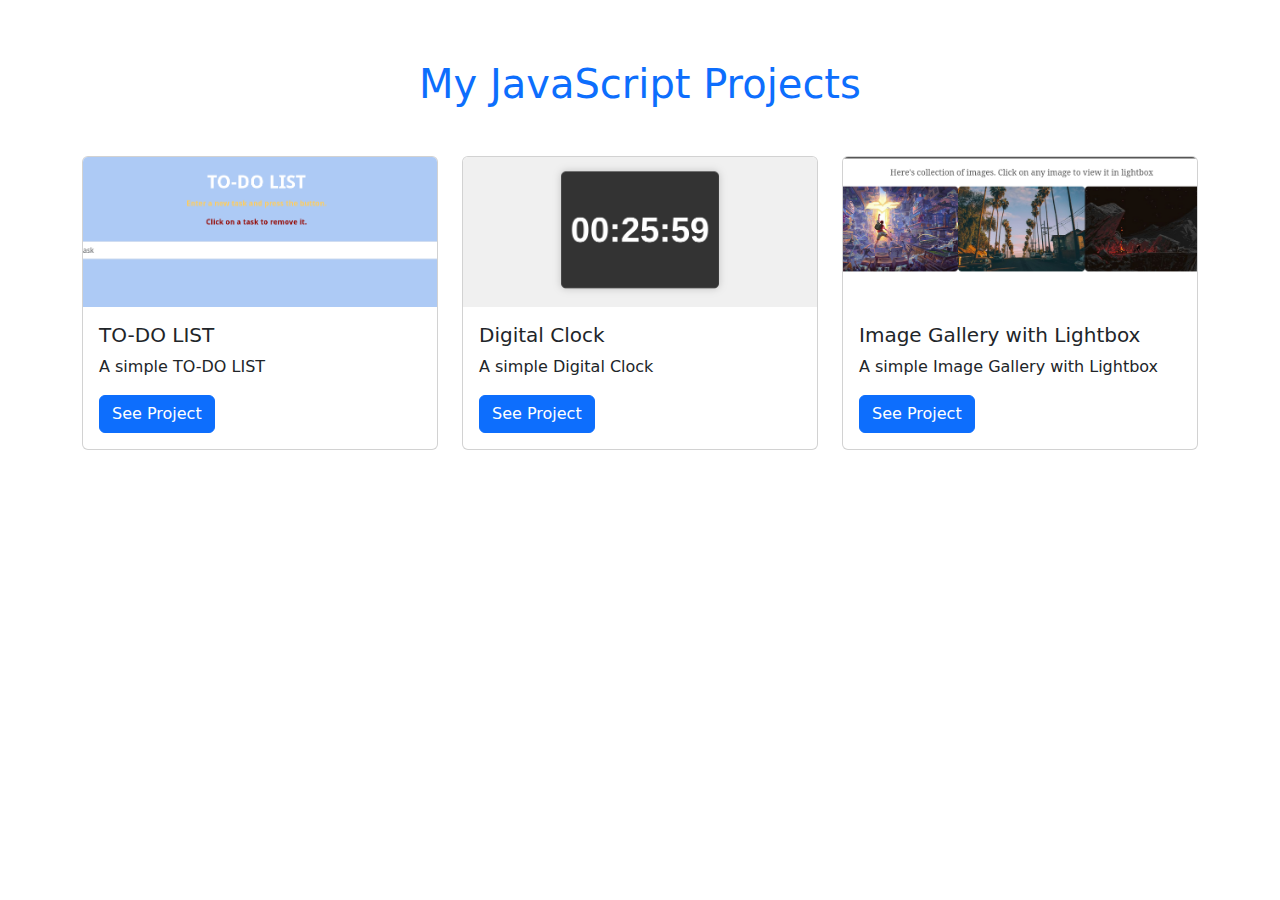
<file: index.html>
<!DOCTYPE html>
<html lang="en">
<head>
    <meta charset="UTF-8">
    <meta name="viewport" content="width=device-width, initial-scale=1.0">
    <title>Yvon JavaScript Projects Showcase</title>

    <!-- Bootstrap CSS -->
    <link rel="stylesheet" href="assets/bootstrap/css/bootstrap.min.css">
    <!-- FontAwesome CSS -->
    <link rel="stylesheet" href="assets/fonts/FontAwesome/css/all.min.css">

    <link rel="stylesheet" href="assets/css/style.css">
</head>
<body>
    
    <div class="container">
        <h1 class="text-center text-primary mb-5">My JavaScript Projects</h1>

        <div class="row">

            <!-- TO-DO LIST Project -->
            <div class="col-md-4">
                <div class="card project-card">
                    <img src="assets/img/to-do-list.png" class="card-img-top" alt="TO-DO LIST Project">
                    <div class="card-body">
                        <h5 class="card-title">TO-DO LIST</h5>
                        <p class="card-text">A simple TO-DO LIST</p>
                        <a href="to-do list/index.html" class="btn btn-primary">See Project</a>
                    </div>
                </div>
            </div>

            <!-- Digital Clock Project -->
            <div class="col-md-4">
                <div class="card project-card">
                    <img src="assets/img/digital-clock.png" class="card-img-top" alt="Digital Clock Project">
                    <div class="card-body">
                        <h5 class="card-title">Digital Clock</h5>
                        <p class="card-text">A simple Digital Clock</p>
                        <a href="digital-clock/index.html" class="btn btn-primary">See Project</a>
                    </div>
                </div>
            </div>

            <!-- Image Gallery with Lightbox Project -->
            <div class="col-md-4">
                <div class="card project-card">
                    <img src="assets/img/image-gallery.png" class="card-img-top" alt="Image Gallery with Lightbox Project">
                    <div class="card-body">
                        <h5 class="card-title">Image Gallery with Lightbox</h5>
                        <p class="card-text">A simple Image Gallery with Lightbox</p>
                        <a href="image-gallery/index.html" class="btn btn-primary">See Project</a>
                    </div>
                </div>
            </div>

            
        </div>
    </div>
    

    <!-- Bootstrap JS -->
    <script src="assets/bootstrap/js/bootstrap.bundle.min.js"></script>
    <!-- FontAwesome JS -->
    <script src="assets/fonts/FontAwesome/js/all.min.js"></script>
    <!-- jQuery JS  -->
    <script src="https://code.jquery.com/jquery-3.6.0.min.js"></script>
    
    <script src="assets/js/app.js"></script>
</body>
</html>
</file>
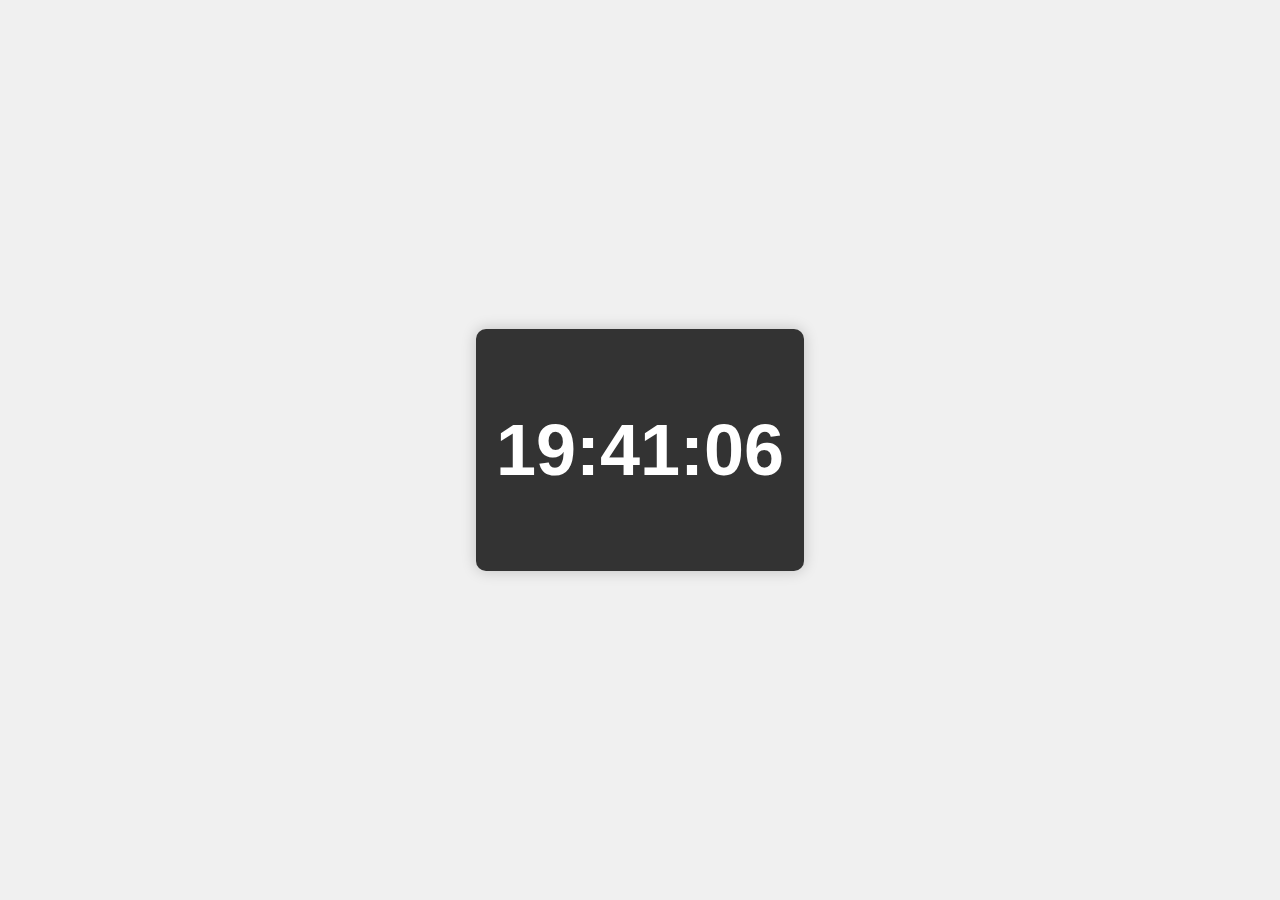
<file: digital-clock/index.html>
<!DOCTYPE html>
<html lang="en">
<head>
    <meta charset="UTF-8">
    <meta name="viewport" content="width=device-width, initial-scale=1.0">
    <title>Digital Clock</title>

    <link rel="stylesheet" href="css/style.css">
</head>
<body>

    <div class="clock">
        <h2 id="time"></h2>
    </div>
    
    <script src="js/script.js"></script>
</body>
</html>
</file>
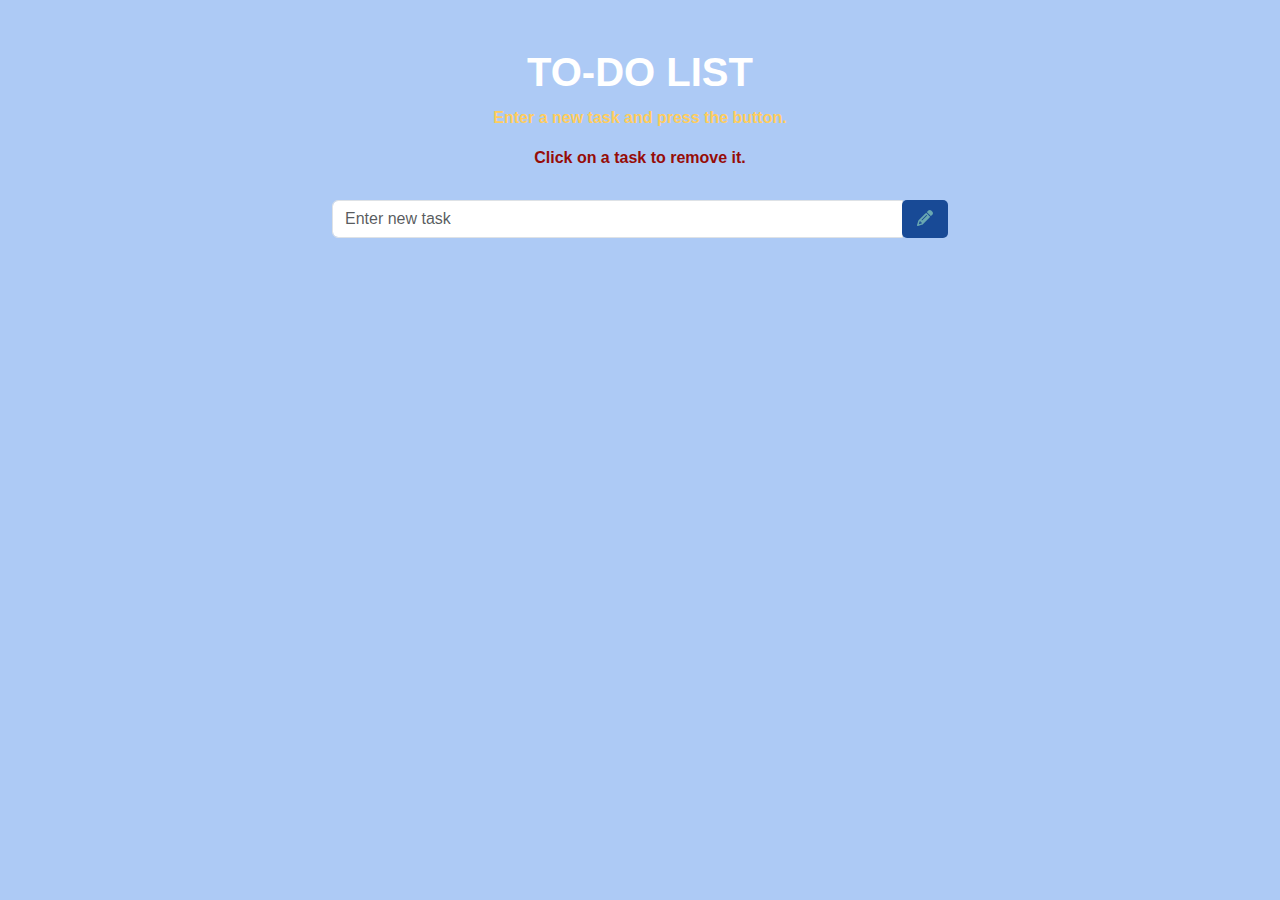
<file: to-do list/index.html>
<!DOCTYPE html>
<html lang="en">
<head>
    <meta charset="UTF-8">
    <meta name="viewport" content="width=device-width, initial-scale=1.0">
    <title>Yvon To-Do List</title>

    <!-- Bootstrap CSS -->
    <link rel="stylesheet" href="../assets/bootstrap/css/bootstrap.min.css">
    <!-- FontAwesome CSS -->
    <link rel="stylesheet" href="../assets/fonts/FontAwesome/css/all.min.css">

    <link rel="stylesheet" href="css/style.css">
</head>
<body> 
    <div class="container mt-5">

        <!-- Alert container -->
        <div id="alert-container"></div>

        <h1 class="text-center mb-12">TO-DO LIST</h1>

        <!-- Instructions -->
        <div id="instructions" class="mb-6">
            <p id="first">Enter a new task and press the button.</p>
            <p id="second">Click on a task to remove it.</p>
        </div>

        <!-- New task form -->
        <div class="row justify-content-center">
            <div class="col-md-12">
                <div class="input-group mb-6">
                    <input type="text" class="form-control" id="new-task" placeholder="Enter new task">
                    <button class="btn btn-primary" id="add-task"><span class="fa fa-pencil"></span></button>
                </div>
                <ul class="list-group" id="task-list">
                    <!-- Task items will be dynamically added here -->
                </ul>
            </div>
        </div>
    </div>

    <!-- Bootstrap JS -->
    <script src="../assets/bootstrap/js/bootstrap.bundle.min.js"></script>
    <!-- FontAwesome JS -->
    <script src="../assets/fonts/FontAwesome/js/all.min.js"></script>
    <!-- jQuery JS  -->
    <script src="https://code.jquery.com/jquery-3.6.0.min.js"></script>

    <script src="js/script.js"></script>
</body>
</html>
</file>
<file: assets/css/style.css>
body {
    padding-top: 60px;
}
.project-card {
    margin-bottom: 20px;
}
.project-card img {
    height: 150px;
    object-fit: cover;
}
</file>
<file: digital-clock/css/style.css>
body {
    font-family: Arial, sans-serif;
    display: flex;
    justify-content: center;
    align-items: center;
    height: 100vh;
    margin: 0;
    background-color: #f0f0f0;
}

.clock {
    text-align: center;
    font-size: 3rem;
    padding: 20px;
    background-color: #333;
    color: #fff;
    border-radius: 10px;
    box-shadow: 0 0 15px rgba(0, 0, 0, 0.2);
}
</file>
<file: to-do list/css/style.css>
body {
	background: #9cbff3d2;
	text-align: center;
	font-family: 'Open Sans', sans-serif;
}

.container {
    width: 50%;
    margin: 0 auto;
}


h1 {
	color: #ffffff;
	text-transform: uppercase;
	font-weight: 800;
}

p {
	font-weight: 600;
}

#first {
	margin-top: 10px;
	color: #FFCD5D;
}

#second {
	color: #960c07;
	margin-bottom: 30px;
}


#add-task {
	border: none;
	padding: 5px 15px;
	border-radius: 5px;
	color: #69a8b1;
	background-color: #184a96;
	transition: all 0.75s ease;
	-webkit-transition: all 0.75s ease;
	-moz-transition: all 0.75s ease;
	-ms-transition: all 0.75s ease;
	-o-transition: all 0.75 ease;
	font-weight: normal;
}

#add-task:hover{
	background-color: #78a8e6;
	color: #FFCD5D;
}

ul {
	text-align: left;
	margin-top: 20px;
}


li {
	list-style: none;
	padding: 10px 20px;
	color: #ffffff;
	text-transform: capitalize;
	font-weight: 600;
	border: 2px solid #2d6ba5;
	border-radius: 5px;
	margin-bottom: 10px;
	background: #57617e;
	transition: all 0.75s ease;
	-webkit-transition: all 0.5s ease;
	-moz-transition: all 0.5s ease;
	-ms-transition: all 0.5s ease;
	-o-transition: all 0.5 ease;
}

li:hover {
	background: #76CFE0;
}

li > button {
	font-weight: normal;
	background: none;
	border: none;
	float: right;
	color: #025f70;
	font-weight: 800;
}

input {
	border-radius: 5px;
	min-width: 65%;
	padding: 5px;
	border: none;
}


.done {
	background: #51DF70 !important;
	color: #00891E;
}

.delete {
	display: none;
}
</file>
